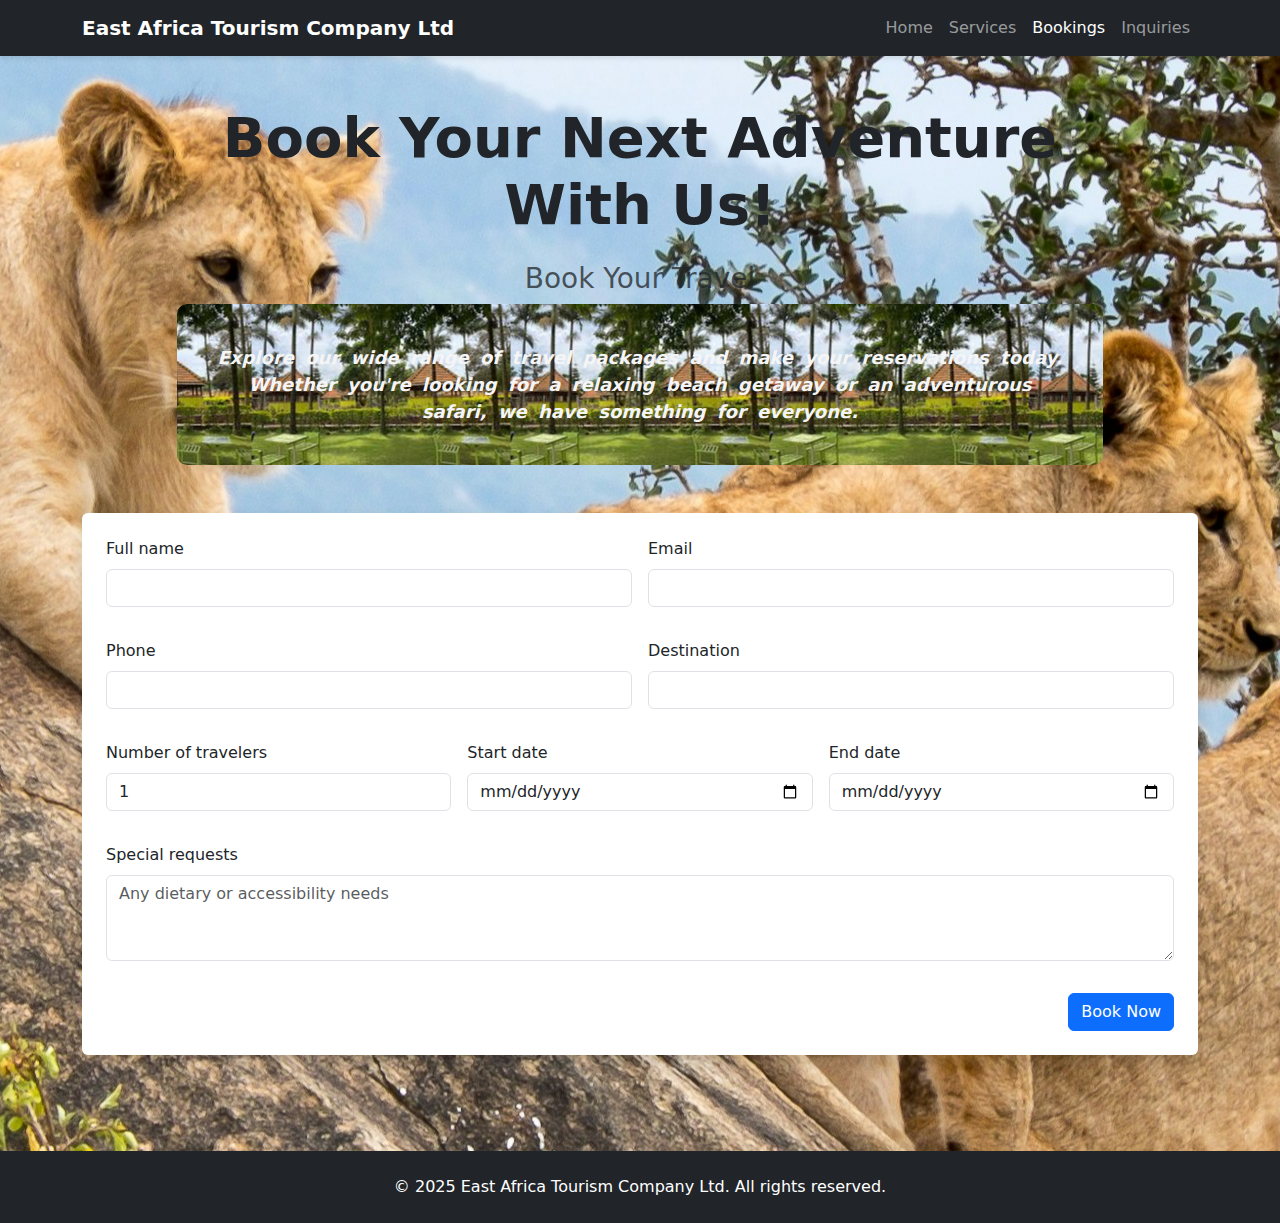
<file: bookings.html>
<!DOCTYPE html>
<html lang="en">
<head>
    <meta charset="UTF-8">
    <meta name="viewport" content="width=device-width, initial-scale=1.0">
    <title>Bookings - East Africa Tourism Company Ltd</title>
    <!-- Bootstrap CSS -->
    <link href="https://cdn.jsdelivr.net/npm/bootstrap@5.3.2/dist/css/bootstrap.min.css" rel="stylesheet">
    <!-- Custom CSS -->
    <link rel="stylesheet" href="stylesheet.css">
</head>
<body style="background-image: url(1.jpg); background-position: center;">
    <nav class="navbar navbar-expand-lg navbar-dark bg-dark">
        <div class="container">
            <a class="navbar-brand" href="index.html">East Africa Tourism Company Ltd</a>
            <button class="navbar-toggler" type="button" data-bs-toggle="collapse" data-bs-target="#navbarNav">
                <span class="navbar-toggler-icon"></span>
            </button>
            <div class="collapse navbar-collapse" id="navbarNav">
                <ul class="navbar-nav ms-auto">
                    <li class="nav-item"><a class="nav-link" href="index.html">Home</a></li>
                    <li class="nav-item"><a class="nav-link" href="services.html">Services</a></li>
                    <li class="nav-item"><a class="nav-link active" href="bookings.html">Bookings</a></li>
                    <li class="nav-item"><a class="nav-link" href="moreinfo.html">Inquiries</a></li>
                </ul>
            </div>
        </div>
    </nav>
    <main class="container py-5">
        <section class="row justify-content-center">
            <div class="col-lg-10">
                <header class="text-center mb-5">
                    <h1 class="display-4">Book Your Next Adventure With Us!</h1>
                    <h2 class="h3 text-muted mt-4">Book Your Travel</h2>
                    <p class="lead">
                       <strong> Explore our wide range of travel packages and make your reservations today.<br>
                        Whether you're looking for a relaxing beach getaway or an adventurous safari, we have something for everyone.</strong>
                    </p>
                </div>
            <div>
                <form class="booking-form bg-white p-4 rounded shadow" action="submit-booking.html" method="post" novalidate>
                    <div class="row g-3">
                        <div class="col-md-6">
                            <div class="form-group mb-3">
                                <label for="fullName" class="form-label">Full name</label>
                                <input id="fullName" name="fullName" type="text" class="form-control" required />
                            </div>
                        </div>
                        <div class="col-md-6">
                            <div class="form-group mb-3">
                                <label for="email" class="form-label">Email</label>
                                <input id="email" name="email" type="email" class="form-control" required />
                            </div>
                        </div>
                        <div class="col-md-6">
                            <div class="form-group mb-3">
                                <label for="phone" class="form-label">Phone</label>
                                <input id="phone" name="phone" type="tel" class="form-control" pattern="[0-9+\-\s()]{7,}" required />
                            </div>
                        </div>
                        <div class="col-md-6">
                            <div class="form-group mb-3">
                                <label for="destination" class="form-label">Destination</label>
                                <input id="destination" name="destination" type="text" class="form-control" required />
                            </div>
                        </div>
                        <div class="col-md-4">
                            <div class="form-group mb-3">
                                <label for="travelers" class="form-label">Number of travelers</label>
                                <input id="travelers" name="travelers" type="number" class="form-control" min="1" value="1" required />
                            </div>
                        </div>
                        <div class="col-md-4">
                            <div class="form-group mb-3">
                                <label for="startDate" class="form-label">Start date</label>
                                <input id="startDate" name="startDate" type="date" class="form-control" required />
                            </div>
                        </div>
                        <div class="col-md-4">
                            <div class="form-group mb-3">
                                <label for="endDate" class="form-label">End date</label>
                                <input id="endDate" name="endDate" type="date" class="form-control" required />
                            </div>
                        </div>
                        <div class="col-12">
                            <div class="form-group mb-3">
                                <label for="requests" class="form-label">Special requests</label>
                                <textarea id="requests" name="requests" class="form-control" rows="3" placeholder="Any dietary or accessibility needs"></textarea>
                            </div>
                        </div>
                        <div class="col-12 text-end">
                            <button type="submit" class="btn btn-primary">Book Now</button>
                        </div>
                    </div>
                </form>
            </div>
        </section>
    </main>
    <footer class="bg-dark text-white py-4 mt-5">
        <div class="container text-center">
            &copy; 2025 East Africa Tourism Company Ltd. All rights reserved.
        </div>
    </footer>

    <!-- Bootstrap Bundle with Popper -->
    <script src="https://cdn.jsdelivr.net/npm/bootstrap@5.3.2/dist/js/bootstrap.bundle.min.js"></script>
</body>
</html>
</file>
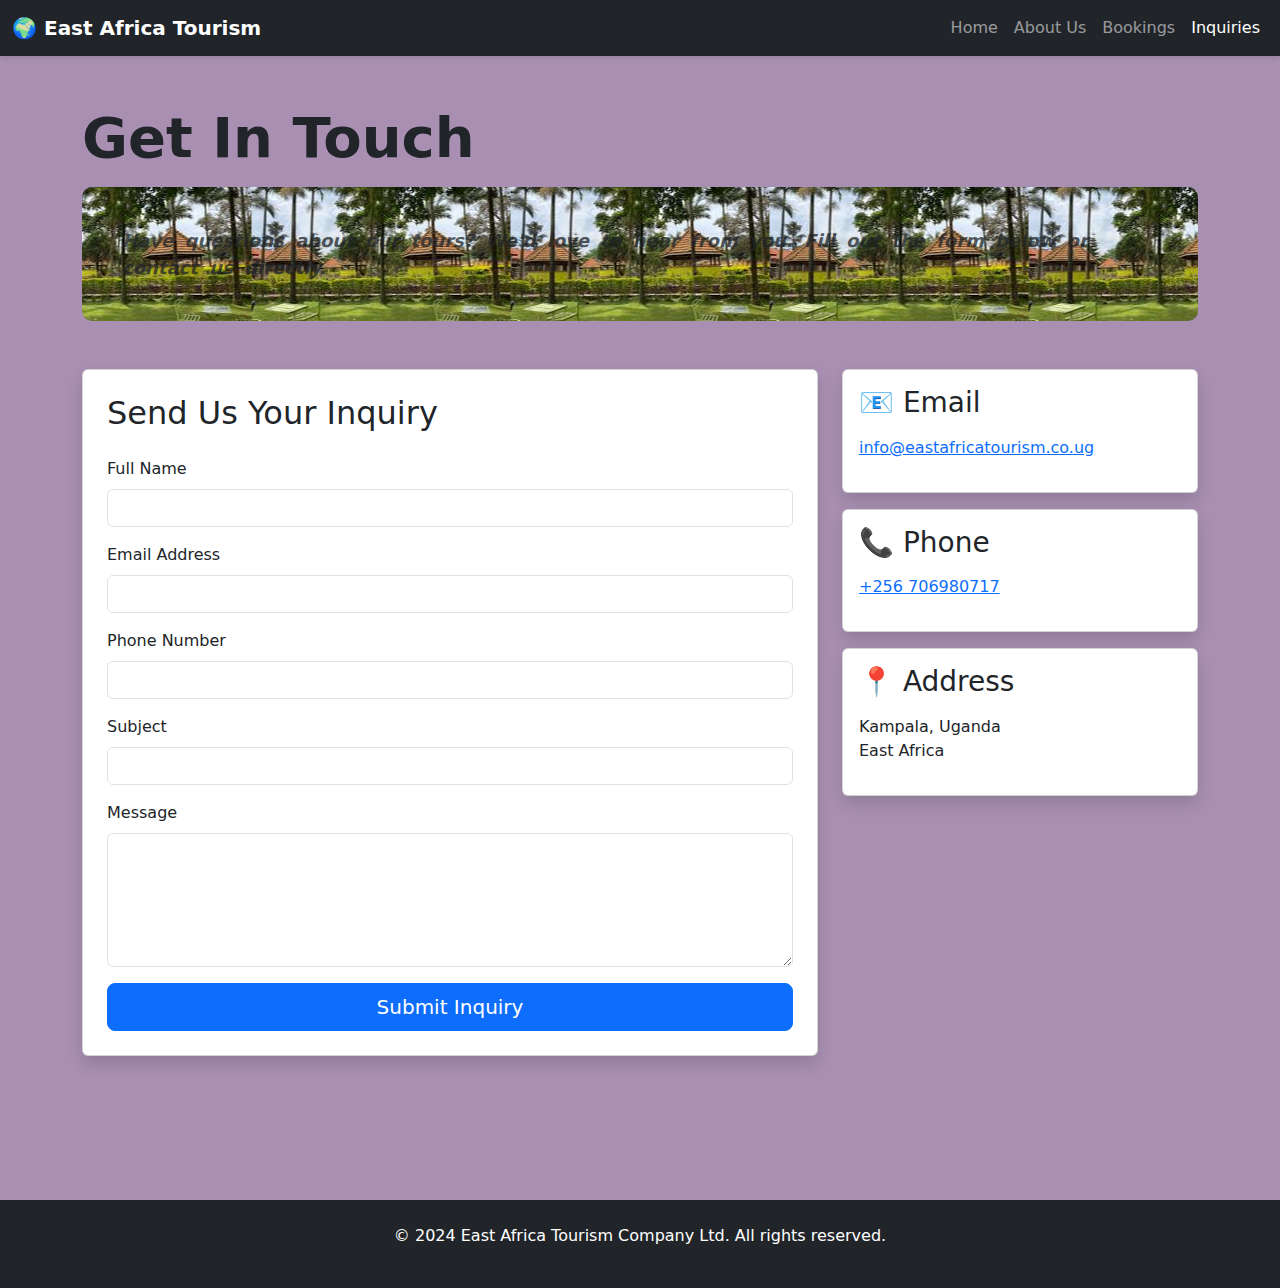
<file: moreinfo.html>
<!DOCTYPE html>
<html lang="en">
<head>
    <meta charset="UTF-8">
    <meta name="viewport" content="width=device-width, initial-scale=1.0">
    <title>🌍 Inquiries - East Africa Tourism Company Ltd</title>
    <!-- Bootstrap CSS -->
    <link href="https://cdn.jsdelivr.net/npm/bootstrap@5.3.2/dist/css/bootstrap.min.css" rel="stylesheet">
    <!-- Custom CSS -->
    <link rel="stylesheet" href="stylesheet.css">
</head>
<body>
    <!-- Header Component -->
    <nav class="navbar navbar-expand-lg navbar-dark bg-dark">
        <div class="container-fluid">
            <a class="navbar-brand" href="index.html">🌍 East Africa Tourism</a>
            <button class="navbar-toggler" type="button" data-bs-toggle="collapse" data-bs-target="#navbarNav">
                <span class="navbar-toggler-icon"></span>
            </button>
            <div class="collapse navbar-collapse" id="navbarNav">
                <ul class="navbar-nav ms-auto">
                    <li class="nav-item"><a class="nav-link" href="index.html">Home</a></li>
                    <li class="nav-item"><a class="nav-link" href="about.html">About Us</a></li>
                    <li class="nav-item"><a class="nav-link" href="bookings.html">Bookings</a></li>
                    <li class="nav-item"><a class="nav-link active" href="response.html">Inquiries</a></li>
                </ul>
            </div>
        </div>
    </nav>

    <main class="py-5">
        <div class="container">
            <!-- Hero Section -->
            <section class="mb-5">
                <h1 class="display-4 mb-3">Get In Touch</h1>
                <p class="lead text-muted">Have questions about our tours? We'd love to hear from you. Fill out the form below or contact us directly.</p>
            </section>

            <div class="row">
                <!-- Contact Form -->
                <div class="col-lg-8 mb-5">
                    <div class="card shadow">
                        <div class="card-body p-4">
                            <h2 class="card-title mb-4">Send Us Your Inquiry</h2>
                            <form action="#" method="post" href="response.html">
                                <div class="mb-3">
                                    <label for="name" class="form-label">Full Name</label>
                                    <input type="text" class="form-control" id="name" name="name" required>
                                </div>

                                <div class="mb-3">
                                    <label for="email" class="form-label">Email Address</label>
                                    <input type="email" class="form-control" id="email" name="email" required>
                                </div>

                                <div class="mb-3">
                                    <label for="phone" class="form-label">Phone Number</label>
                                    <input type="tel" class="form-control" id="phone" name="phone">
                                </div>

                                <div class="mb-3">
                                    <label for="subject" class="form-label">Subject</label>
                                    <input type="text" class="form-control" id="subject" name="subject" required>
                                </div>

                                <div class="mb-3">
                                    <label for="message" class="form-label">Message</label>
                                    <textarea class="form-control" id="message" name="message" rows="5" required></textarea>
                                </div>

                                <button type="submit" class="btn btn-primary btn-lg w-100">Submit Inquiry</button>
                            </form>
                        </div>
                    </div>
                </div>

                <!-- Contact Information -->
                <div class="col-lg-4">
                    <div class="card shadow mb-3">
                        <div class="card-body">
                            <h3 class="card-title mb-3">📧 Email</h3>
                            <p><a href="mailto:info@eastafricatourism.com">info@eastafricatourism.co.ug</a></p>
                        </div>
                    </div>

                    <div class="card shadow mb-3">
                        <div class="card-body">
                            <h3 class="card-title mb-3">📞 Phone</h3>
                            <p><a href="tel:+256706980717">+256 706980717</a></p>
                        </div>
                    </div>

                    <div class="card shadow">
                        <div class="card-body">
                            <h3 class="card-title mb-3">📍 Address</h3>
                            <p>Kampala, Uganda<br>East Africa</p>
                        </div>
                    </div>
                </div>
            </div>
        </div>
    </main>

    <!-- Footer -->
    <footer class="bg-dark text-white py-4 mt-5">
        <div class="container text-center">
            <p>&copy; 2024 East Africa Tourism Company Ltd. All rights reserved.</p>
        </div>
    </footer>

    <!-- Bootstrap Bundle with Popper -->
    <script src="https://cdn.jsdelivr.net/npm/bootstrap@5.3.2/dist/js/bootstrap.bundle.min.js"></script>
</body>
</html>
</file>
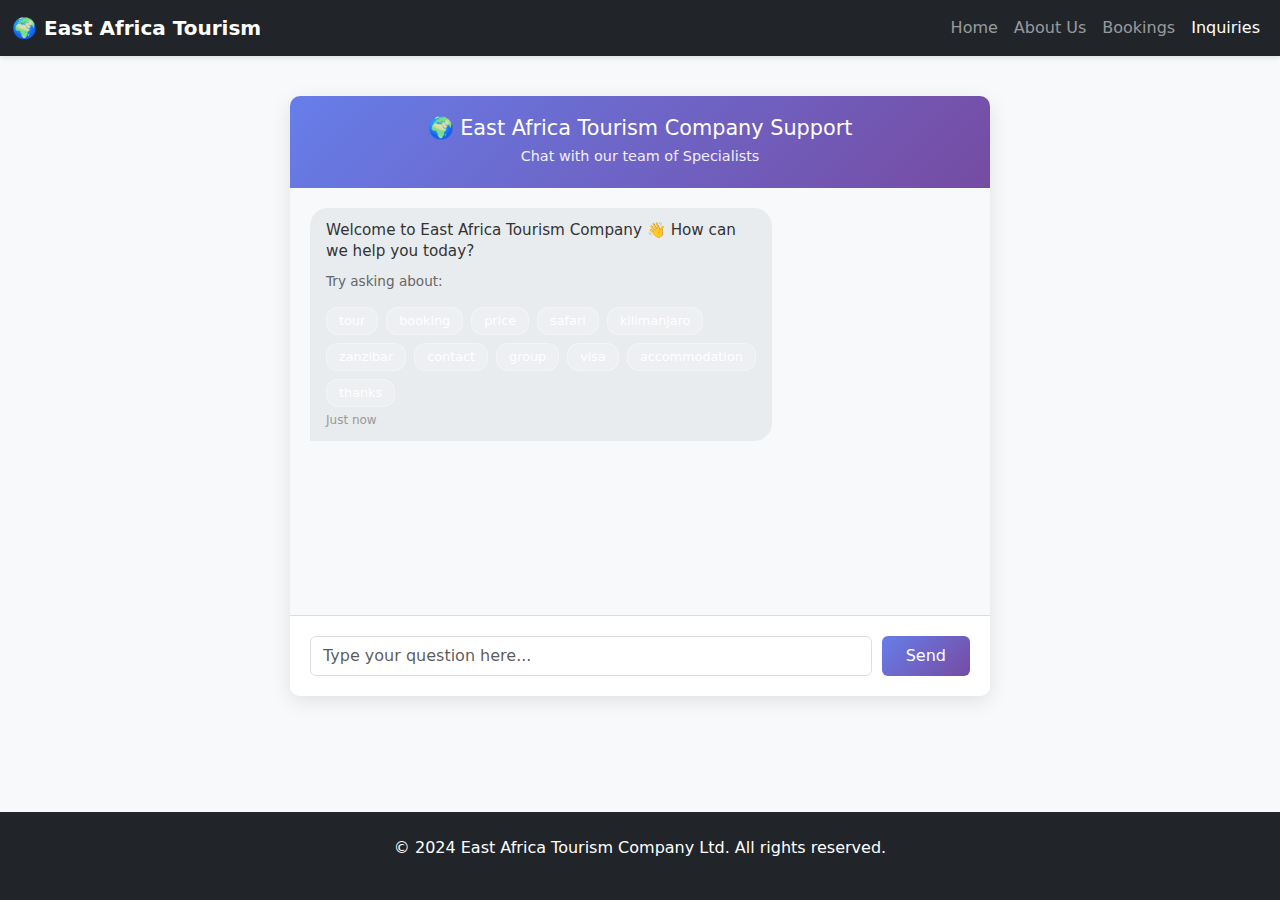
<file: response.html>
<!DOCTYPE html>
<html lang="en">
<head>
    <meta charset="UTF-8">
    <meta name="viewport" content="width=device-width, initial-scale=1.0">
    <title>Live Chat - East Africa Tourism</title>
    <!-- Bootstrap CSS -->
    <link href="https://cdn.jsdelivr.net/npm/bootstrap@5.3.2/dist/css/bootstrap.min.css" rel="stylesheet">
    <link rel="stylesheet" href="stylesheet.css">
    <style>
        body {
            display: flex;
            flex-direction: column;
            min-height: 100vh;
        }
        main {
            flex: 1;
            background: #f8f9fa;
            padding: 40px 20px;
        }
        .chat-wrapper {
            display: flex;
            align-items: center;
            justify-content: center;
        }
        .chat-container {
            height: 600px;
            max-width: 700px;
            width: 100%;
            background: white;
            border-radius: 10px;
            box-shadow: 0 5px 20px rgba(0,0,0,0.1);
            display: flex;
            flex-direction: column;
        }
        .chat-header {
            background: linear-gradient(135deg, #667eea 0%, #764ba2 100%);
            color: white;
            padding: 20px;
            border-radius: 10px 10px 0 0;
            text-align: center;
        }
        .chat-header h2 {
            margin: 0;
            font-size: 1.3rem;
        }
        .chat-header p {
            margin: 5px 0 0 0;
            font-size: 0.9rem;
            opacity: 0.9;
        }
        .chat-messages {
            flex: 1;
            overflow-y: auto;
            padding: 20px;
            background: #f8f9fa;
        }
        .message {
            margin-bottom: 15px;
            display: flex;
            animation: slideIn 0.3s ease;
        }
        @keyframes slideIn {
            from {
                opacity: 0;
                transform: translateY(10px);
            }
            to {
                opacity: 1;
                transform: translateY(0);
            }
        }
        .user-message {
            justify-content: flex-end;
        }
        .message-bubble {
            max-width: 70%;
            padding: 12px 16px;
            border-radius: 10px;
            word-wrap: break-word;
            font-size: 0.95rem;
            line-height: 1.4;
        }
        .user-bubble {
            background: #667eea;
            color: white;
            border-radius: 18px 18px 0 18px;
        }
        .bot-bubble {
            background: #e9ecef;
            color: #333;
            border-radius: 18px 18px 18px 0;
        }
        .chat-input-area {
            padding: 20px;
            border-top: 1px solid #ddd;
            display: flex;
            gap: 10px;
            background: white;
            border-radius: 0 0 10px 10px;
        }
        .chat-input-area input {
            flex: 1;
            border: 1px solid #ddd;
        }
        .chat-input-area button {
            background: linear-gradient(135deg, #667eea 0%, #764ba2 100%);
            border: none;
            color: white;
            font-weight: 500;
            padding: 8px 24px;
        }
        .chat-input-area button:hover {
            background: linear-gradient(135deg, #5568d3 0%, #673a91 100%);
        }
        .typing-indicator {
            display: flex;
            gap: 5px;
            padding: 12px 16px;
            background: #e9ecef;
            border-radius: 18px;
            width: fit-content;
        }
        .typing-dot {
            width: 8px;
            height: 8px;
            border-radius: 50%;
            background: #667eea;
            animation: typing 1.4s infinite;
        }
        .typing-dot:nth-child(2) {
            animation-delay: 0.2s;
        }
        .typing-dot:nth-child(3) {
            animation-delay: 0.4s;
        }
        @keyframes typing {
            0%, 60%, 100% {
                transform: translateY(0);
                opacity: 0.7;
            }
            30% {
                transform: translateY(-10px);
                opacity: 1;
            }
        }
        .timestamp {
            font-size: 0.75rem;
            color: #999;
            margin-top: 5px;
        }
        .user-bubble .timestamp {
            color: rgba(255,255,255,0.7);
        }
        .topic-list {
            display: flex;
            flex-wrap: wrap;
            gap: 8px;
            margin-top: 10px;
        }
        .topic-tag {
            background: rgba(255,255,255,0.2);
            color: #fff;
            padding: 4px 12px;
            border-radius: 12px;
            font-size: 0.8rem;
            border: 1px solid rgba(255,255,255,0.3);
            cursor: pointer;
            transition: all 0.2s;
        }
        .topic-tag:hover {
            background: rgba(255,255,255,0.3);
        }
        footer {
            margin-top: auto;
        }
        @media (max-width: 768px) {
            .chat-container {
                height: 500px;
            }
            .message-bubble {
                max-width: 85%;
            }
        }
    </style>
</head>
<body>
    <!-- Header Component -->
    <nav class="navbar navbar-expand-lg navbar-dark bg-dark">
        <div class="container-fluid">
            <a class="navbar-brand" href="index.html">🌍 East Africa Tourism</a>
            <button class="navbar-toggler" type="button" data-bs-toggle="collapse" data-bs-target="#navbarNav">
                <span class="navbar-toggler-icon"></span>
            </button>
            <div class="collapse navbar-collapse" id="navbarNav">
                <ul class="navbar-nav ms-auto">
                    <li class="nav-item"><a class="nav-link" href="index.html">Home</a></li>
                    <li class="nav-item"><a class="nav-link" href="about.html">About Us</a></li>
                    <li class="nav-item"><a class="nav-link" href="bookings.html">Bookings</a></li>
                    <li class="nav-item"><a class="nav-link active" href="moreinfo.html">Inquiries</a></li>
                </ul>
            </div>
        </div>
    </nav>

    <!-- Main Content -->
    <main>
        <div class="chat-wrapper">
            <div class="chat-container">
                <!-- Chat Header -->
                <div class="chat-header">
                    <h2>🌍 East Africa Tourism Company Support</h2>
                    <p class="mb-0">Chat with our team of Specialists</p>
                </div>

                <!-- Chat Messages -->
                <div class="chat-messages" id="chatMessages">
                    <div class="message">
                        <div class="message-bubble bot-bubble">
                            <p class="mb-0">Welcome to East Africa Tourism Company 👋 How can we help you today?</p>
                            <p style="font-size: 0.85rem; margin-top: 10px; color: #666;">Try asking about:</p>
                            <div class="topic-list">
                                <span class="topic-tag" onclick="selectTopic('tour')">tour</span>
                                <span class="topic-tag" onclick="selectTopic('booking')">booking</span>
                                <span class="topic-tag" onclick="selectTopic('price')">price</span>
                                <span class="topic-tag" onclick="selectTopic('safari')">safari</span>
                                <span class="topic-tag" onclick="selectTopic('kilimanjaro')">kilimanjaro</span>
                                <span class="topic-tag" onclick="selectTopic('zanzibar')">zanzibar</span>
                                <span class="topic-tag" onclick="selectTopic('contact')">contact</span>
                                <span class="topic-tag" onclick="selectTopic('group')">group</span>
                                <span class="topic-tag" onclick="selectTopic('visa')">visa</span>
                                <span class="topic-tag" onclick="selectTopic('accommodation')">accommodation</span>
                                <span class="topic-tag" onclick="selectTopic('thanks')">thanks</span>
                            </div>
                            <div class="timestamp">Just now</div>
                        </div>
                    </div>
                </div>

                <!-- Chat Input -->
                <div class="chat-input-area">
                    <input 
                        type="text" 
                        class="form-control" 
                        id="userInput" 
                        placeholder="Type your question here..." 
                        onkeypress="if(event.key==='Enter') sendMessage()"
                    >
                    <button class="btn" onclick="sendMessage()">Send</button>
                </div>
            </div>
        </div>
    </main>

    <!-- Footer -->
    <footer class="bg-dark text-white py-4">
        <div class="container text-center">
            <p>&copy; 2024 East Africa Tourism Company Ltd. All rights reserved.</p>
        </div>
    </footer>

    <!-- Bootstrap Bundle -->
    <script src="https://cdn.jsdelivr.net/npm/bootstrap@5.3.2/dist/js/bootstrap.bundle.min.js"></script>

    <script>
        const responses = {
            tour: "We offer amazing tours including Serengeti Safari, Mount Kilimanjaro, and Zanzibar Beach Tours. Would you like more details about any specific tour?",
            booking: "You can book through our website at bookings.html or contact us at info@eastafricatourism.com. We also offer phone support!",
            price: "Our tour prices vary depending on duration and group size. Prices start from $500 for a 3-day tour. Contact us for custom quotes!",
            safari: "Our safari tours include guided game drives, camping, and all meals. Popular destinations are Serengeti, Masai Mara, and Amboseli. Interested?",
            kilimanjaro: "Mount Kilimanjaro trekking is available year-round with experienced guides. The trek takes 5-7 days depending on the route. Want details?",
            zanzibar: "Zanzibar offers beautiful beaches, Stone Town heritage, and water activities. We offer 4-5 day packages. Would you like to know more?",
            contact: "You can reach us at +256 706 980 717 or email info@eastafricatourism.com. We're available Monday-Friday, 9am-5pm EAT.",
            group: "We offer group discounts for parties of 10 or more. Contact us for customized group packages and special rates!",
            visa: "We can assist with travel documentation advice. Most visitors need a valid passport and may require visas. Check our About Us page for details.",
            accommodation: "We arrange accommodation ranging from budget lodges to luxury resorts. All tours include hotel arrangements. Tell us your preference!",
            default: "You are most welcome! Come visit us once again if you need any assistance! For more specific information, please visit our website or call us at +256 706 980 717. Is there anything else I can help with?",
            thanks: "You're welcome! If you have any more questions, feel free to ask. Have a great day!"
        };

        function getResponse(userMessage) {
            const message = userMessage.toLowerCase();
            
            if (message.includes('tour') || message.includes('package')) return responses.tour;
            if (message.includes('book') || message.includes('booking')) return responses.booking;
            if (message.includes('price') || message.includes('cost') || message.includes('$')) return responses.price;
            if (message.includes('safari')) return responses.safari;
            if (message.includes('kilimanjaro') || message.includes('mountain')) return responses.kilimanjaro;
            if (message.includes('zanzibar') || message.includes('beach')) return responses.zanzibar;
            if (message.includes('contact') || message.includes('phone') || message.includes('email')) return responses.contact;
            if (message.includes('group') || message.includes('discount')) return responses.group;
            if (message.includes('visa') || message.includes('passport')) return responses.visa;
            if (message.includes('hotel') || message.includes('accommodation') || message.includes('stay')) return responses.accommodation;
            
            return responses.default;
        }

        function selectTopic(topic) {
            const userInput = document.getElementById('userInput');
            userInput.value = topic;
            userInput.focus();
        }

        function sendMessage() {
            const userInput = document.getElementById('userInput');
            const message = userInput.value.trim();
            
            if (!message) return;

            addMessage(message, 'user');
            userInput.value = '';

            showTypingIndicator();

            setTimeout(() => {
                removeTypingIndicator();
                const botResponse = getResponse(message);
                addMessage(botResponse, 'bot');
            }, 1000);
        }

        function addMessage(text, sender) {
            const chatMessages = document.getElementById('chatMessages');
            const messageDiv = document.createElement('div');
            messageDiv.className = `message ${sender === 'user' ? 'user-message' : ''}`;
            
            const bubbleClass = sender === 'user' ? 'user-bubble' : 'bot-bubble';
            const time = new Date().toLocaleTimeString([], {hour: '2-digit', minute:'2-digit'});
            
            messageDiv.innerHTML = `
                <div class="message-bubble ${bubbleClass}">
                    <p class="mb-0">${text}</p>
                    <div class="timestamp">${time}</div>
                </div>
            `;
            
            chatMessages.appendChild(messageDiv);
            chatMessages.scrollTop = chatMessages.scrollHeight;
        }

        function showTypingIndicator() {
            const chatMessages = document.getElementById('chatMessages');
            const typingDiv = document.createElement('div');
            typingDiv.className = 'message';
            typingDiv.id = 'typingIndicator';
            typingDiv.innerHTML = `
                <div class="typing-indicator">
                    <div class="typing-dot"></div>
                    <div class="typing-dot"></div>
                    <div class="typing-dot"></div>
                </div>
            `;
            chatMessages.appendChild(typingDiv);
            chatMessages.scrollTop = chatMessages.scrollHeight;
        }

        function removeTypingIndicator() {
            const indicator = document.getElementById('typingIndicator');
            if (indicator) indicator.remove();
        }
    </script>
</body>
</html>
</file>
<file: stylesheet.css>
/* Custom styles to complement Bootstrap */
body {
    background-color: #a990b3;
}

/* Navbar customization */
.navbar-dark {
    box-shadow: 0 2px 5px rgba(0,0,0,0.1);
    background-color: #343a40;
}

.navbar-brand {
    font-weight: 600;
}

/* Form customization */
.booking-form {
    background-color: white;
    transition: box-shadow 0.3s ease;
}

.booking-form:hover {
    box-shadow: 0 5px 15px rgba(0,0,0,0.1);
}

.form-control:focus {
    border-color: #0d6efd;
    box-shadow: 0 0 0 0.25rem rgba(13, 110, 253, 0.25);
}

/* Button hover effects */
.btn-primary:hover {
    transform: translateY(-1px);
    box-shadow: 0 4px 8px rgba(0,0,0,0.1);
    transition: all 0.3s ease;
}

/* Typography enhancements */
.display-4 {
    font-weight: 600;
    font-weight:bolder;
    
}

.lead {
    color: whitesmoke;
    font-weight: bolder;
    font-style: italic;
    font-size: large;
    word-spacing:5px;
    background-image: url(6.jpeg);
    border-radius: 10px;
    background-repeat:repeat;
    background-position: center;
    padding: 40px;
    
}

/* Footer customization */
footer {
    background-color: #212529;
}

/* Custom animations */
@keyframes fadeIn {
    from { opacity: 0; transform: translateY(20px); }
    to { opacity: 1; transform: translateY(0); }
}

.booking-form {
    animation: fadeIn 0.6s ease-out;
}

/* Responsive adjustments */
@media (max-width: 768px) {
    .display-4 {
        font-size: 2.5rem;
    }
    
    .booking-form {
        padding: 1.5rem !important;
    }
}
.adventurous{
    color: whitesmoke;
    font-weight: bolder;
    font-style: italic;
    font-size: large;
    word-spacing:5px;
    border-radius: 10px;
    background-image: url(0e41c2ef571279dcbcb490c185ac70d4.jpg);
    background-repeat:repeat;
    background-position:bottom;
    background-size: cover;
    padding: 25px;

}
.imagesofvenues{
    padding: 30px;
    border-radius: 25px;
    width:auto;
    height:300px;
    display:flex;
    flex-direction:row;
    margin-left:10px;

}
.image-slider{
    width:400px;
    height:400px;
    text-align: center;
}
.hero-section {
  position: relative;
  background-image: url('images/hero.jpg'); /* relative path from HTML file */
  background-size: cover;
  background-position: center center;
  background-repeat: no-repeat;
  min-height: 30px;               /* adjust height as needed */
  display: flex;
  align-items: center;            /* vertically center content */
  color: white;
  overflow: hidden;
}

/* dark overlay for better text contrast */
.hero-section::before {
  content: "";
  position: absolute;
  inset: 0;                       /* top:0; right:0; bottom:0; left:0; */
  background: rgba(0,0,0,0.45);   /* tweak opacity for contrast */
  z-index: 1;
}

/* make text and buttons appear above overlay */
.hero-section .container {
  position: relative;
  z-index: 2;
}

/* smaller screens adjustments */
@media (max-width: 768px) {
  .hero-section { min-height: 40vh; padding: 2rem 0; }
  .hero-section .display-4 { font-size: 2rem; }
}
.image-container{
    position: relative;
    display: inline-block;
    border-radius: 10px;
}
.image-container img{
    display: block;
    width: 100%;
    height:auto;
}
.overlay-text{
    position: absolute;
    top: 50%;
    left:50%;
    transform: translate(-50%, -50%);
    color: #fff;
    padding: 10px 20px;
    font-size: 20px;
    text-align: center;
}
.services-section my-5{
    display: flex;
    flex-wrap: wrap;
    gap: 20px;
    width:auto;
    height:auto; 
}
</file>
